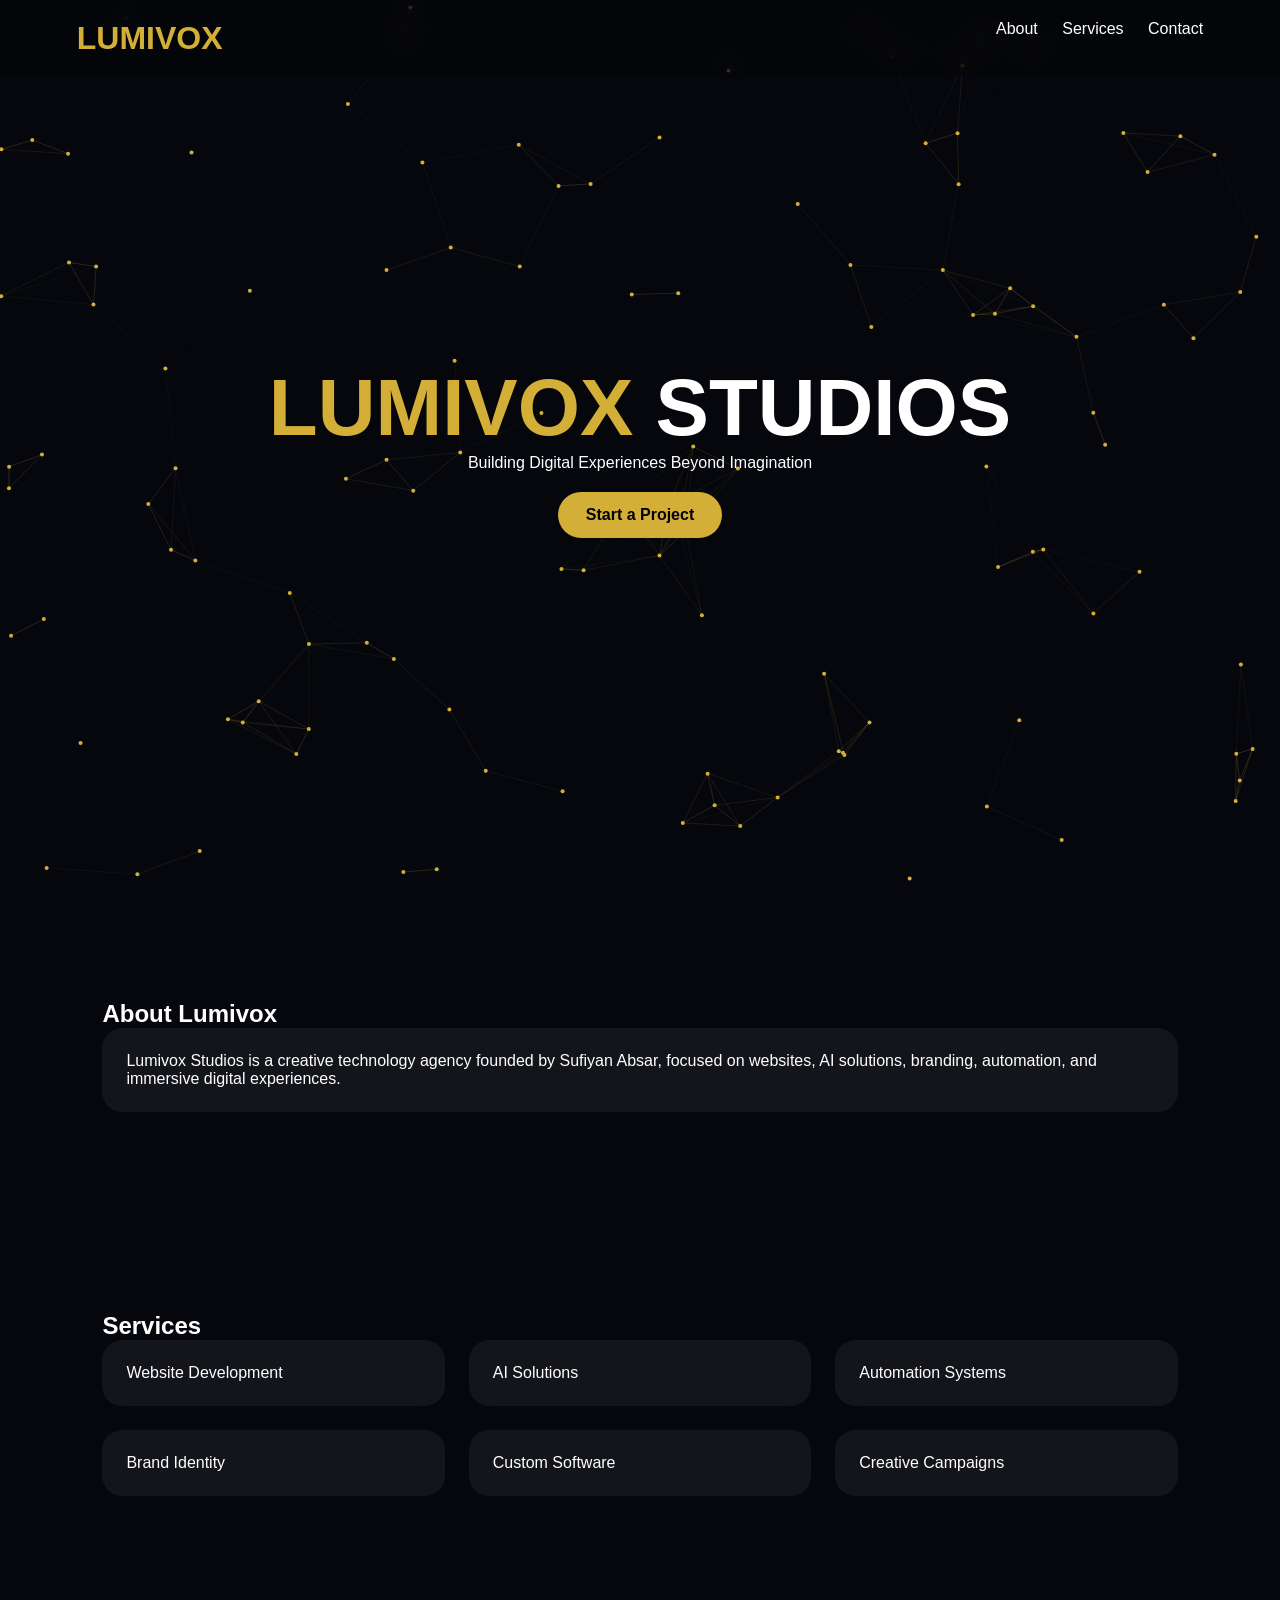
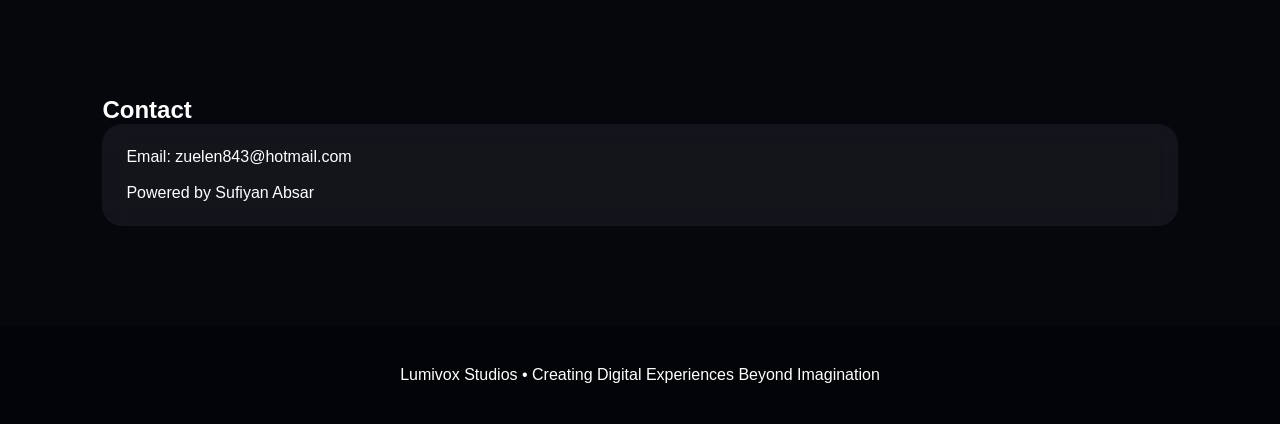
<file: inde3x.html>
<!DOCTYPE html>
<html lang="en">
<head>
<meta charset="UTF-8">
<meta name="viewport" content="width=device-width, initial-scale=1.0">
<title>Lumivox Studios Flagship</title>
<style>
*{margin:0;padding:0;box-sizing:border-box}
body{background:#05070d;color:#fff;font-family:Inter,Arial,sans-serif;overflow-x:hidden}
#bg{position:fixed;inset:0;z-index:-1}
header{position:fixed;top:0;width:100%;padding:20px 6%;display:flex;justify-content:space-between;backdrop-filter:blur(12px);background:rgba(0,0,0,.25)}
.logo{font-size:2rem;font-weight:800;color:#d4af37}
nav a{color:#fff;text-decoration:none;margin-left:20px}
.hero{height:100vh;display:flex;align-items:center;justify-content:center;text-align:center;padding:20px}
.hero h1{font-size:5rem}
.gold{color:#d4af37}
.btn{display:inline-block;margin-top:20px;padding:14px 28px;background:#d4af37;color:#000;text-decoration:none;border-radius:40px;font-weight:700}
section{padding:100px 8%}
.cards{display:grid;grid-template-columns:repeat(auto-fit,minmax(260px,1fr));gap:24px}
.card{background:rgba(255,255,255,.06);backdrop-filter:blur(12px);padding:24px;border-radius:20px}
footer{text-align:center;padding:40px;background:rgba(0,0,0,.4)}
</style>
</head>
<body>
<canvas id="bg"></canvas>

<header>
<div class="logo">LUMIVOX</div>
<nav>
<a href="#about">About</a>
<a href="#services">Services</a>
<a href="#contact">Contact</a>
</nav>
</header>

<div class="hero">
<div>
<h1><span class="gold">LUMIVOX</span> STUDIOS</h1>
<p>Building Digital Experiences Beyond Imagination</p>
<a class="btn" href="#contact">Start a Project</a>
</div>
</div>

<section id="about">
<h2>About Lumivox</h2>
<div class="card">
Lumivox Studios is a creative technology agency founded by Sufiyan Absar, focused on websites, AI solutions, branding, automation, and immersive digital experiences.
</div>
</section>

<section id="services">
<h2>Services</h2>
<div class="cards">
<div class="card">Website Development</div>
<div class="card">AI Solutions</div>
<div class="card">Automation Systems</div>
<div class="card">Brand Identity</div>
<div class="card">Custom Software</div>
<div class="card">Creative Campaigns</div>
</div>
</section>

<section id="contact">
<h2>Contact</h2>
<div class="card">
Email: zuelen843@hotmail.com<br><br>
Powered by Sufiyan Absar
</div>
</section>

<footer>
Lumivox Studios • Creating Digital Experiences Beyond Imagination
</footer>

<script>
const c=document.getElementById('bg');
const ctx=c.getContext('2d');
function resize(){c.width=innerWidth;c.height=innerHeight}
resize(); addEventListener('resize',resize);

let pts=[];
for(let i=0;i<120;i++){
 pts.push({x:Math.random()*innerWidth,y:Math.random()*innerHeight,vx:(Math.random()-.5)*0.5,vy:(Math.random()-.5)*0.5});
}
function draw(){
 ctx.clearRect(0,0,c.width,c.height);
 for(let p of pts){
   p.x+=p.vx; p.y+=p.vy;
   if(p.x<0||p.x>c.width)p.vx*=-1;
   if(p.y<0||p.y>c.height)p.vy*=-1;
   ctx.beginPath();
   ctx.arc(p.x,p.y,2,0,Math.PI*2);
   ctx.fillStyle='#d4af37';
   ctx.fill();
 }
 for(let i=0;i<pts.length;i++){
   for(let j=i+1;j<pts.length;j++){
     let dx=pts[i].x-pts[j].x, dy=pts[i].y-pts[j].y;
     let d=Math.sqrt(dx*dx+dy*dy);
     if(d<120){
       ctx.strokeStyle='rgba(212,175,55,'+(1-d/120)*0.25+')';
       ctx.beginPath();
       ctx.moveTo(pts[i].x,pts[i].y);
       ctx.lineTo(pts[j].x,pts[j].y);
       ctx.stroke();
     }
   }
 }
 requestAnimationFrame(draw);
}
draw();
</script>
</body>
</html>
</file>
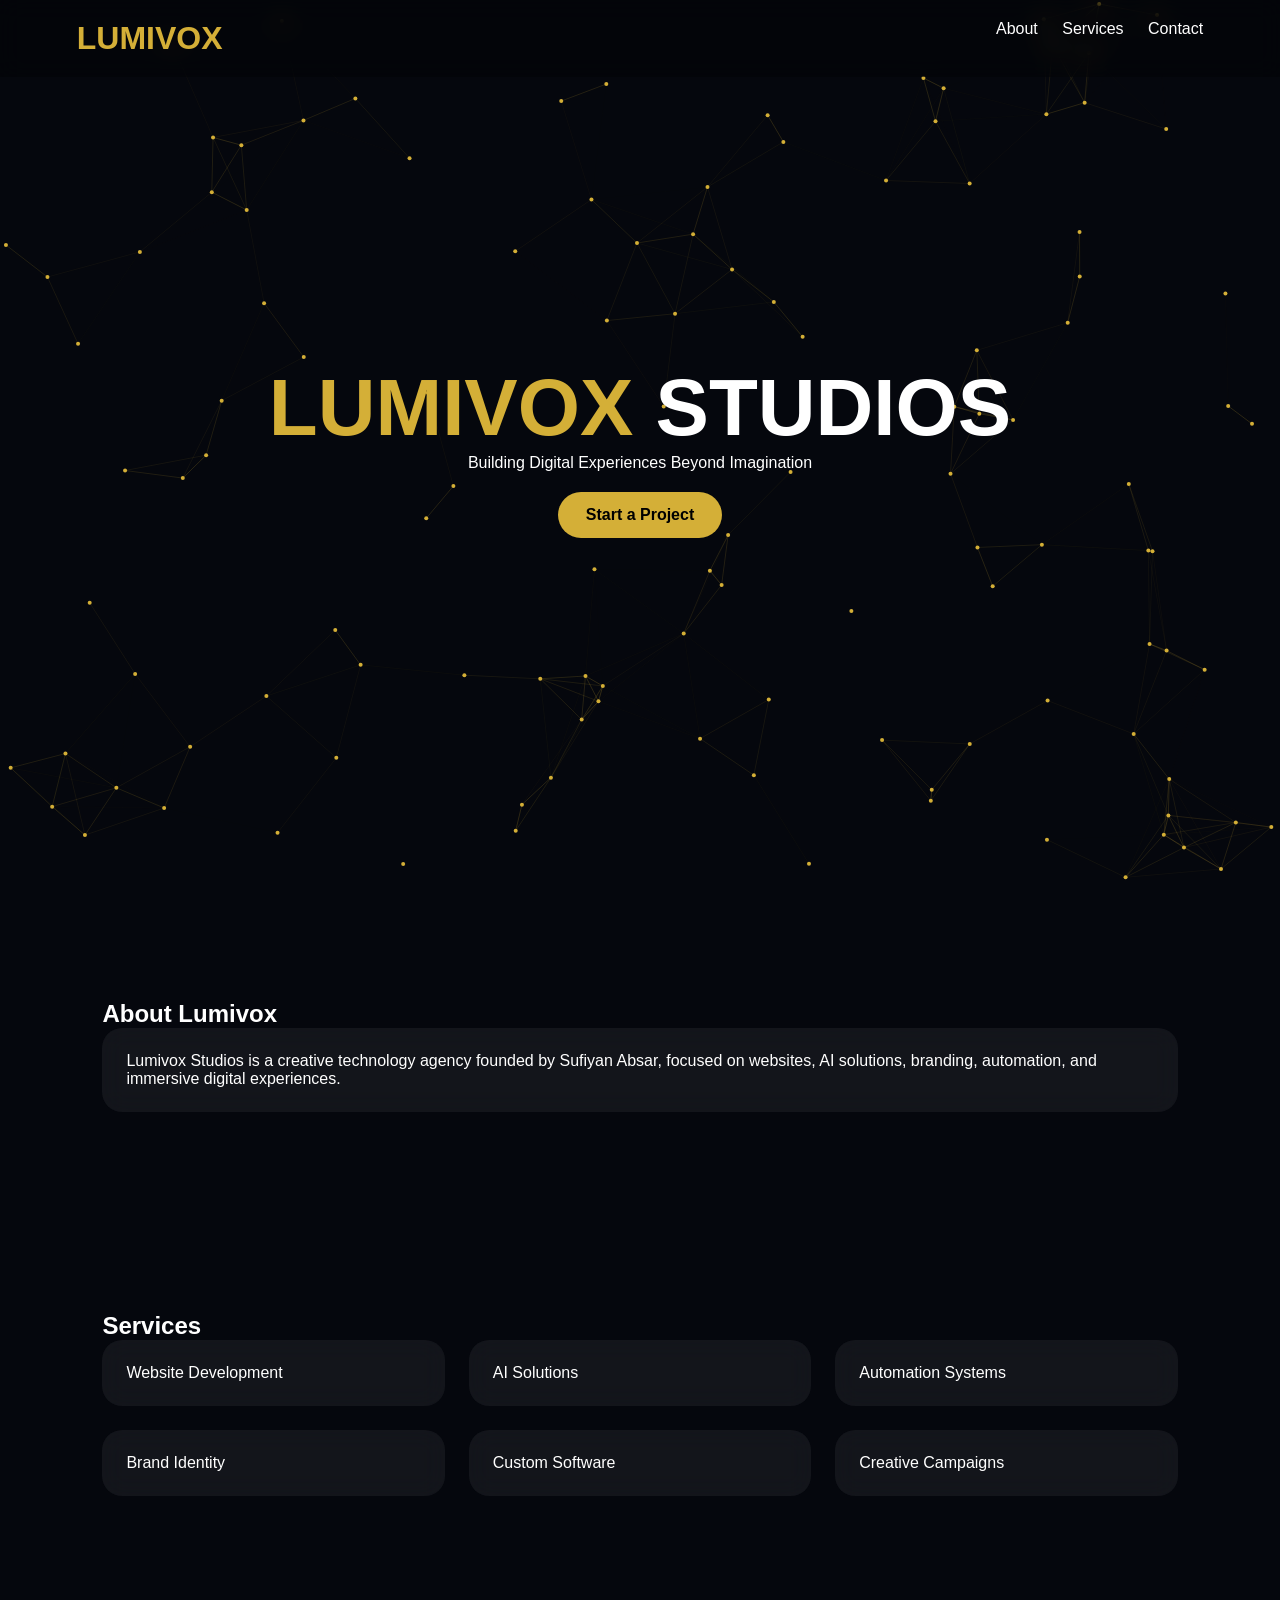
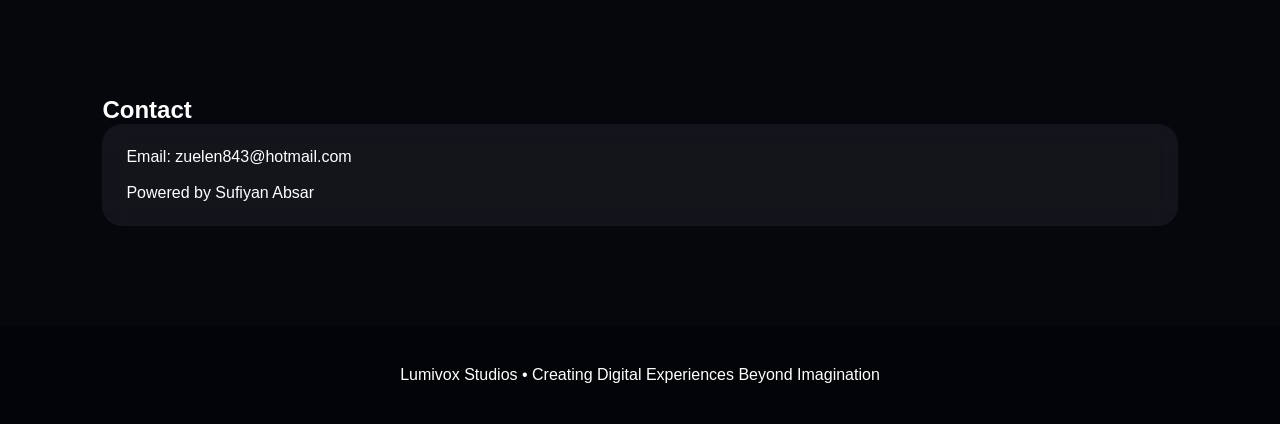
<file: Lumivox_Studios_3D_Background_Flagship.html>
<!DOCTYPE html>
<html lang="en">
<head>
<meta charset="UTF-8">
<meta name="viewport" content="width=device-width, initial-scale=1.0">
<title>Lumivox Studios Flagship</title>
<style>
*{margin:0;padding:0;box-sizing:border-box}
body{background:#05070d;color:#fff;font-family:Inter,Arial,sans-serif;overflow-x:hidden}
#bg{position:fixed;inset:0;z-index:-1}
header{position:fixed;top:0;width:100%;padding:20px 6%;display:flex;justify-content:space-between;backdrop-filter:blur(12px);background:rgba(0,0,0,.25)}
.logo{font-size:2rem;font-weight:800;color:#d4af37}
nav a{color:#fff;text-decoration:none;margin-left:20px}
.hero{height:100vh;display:flex;align-items:center;justify-content:center;text-align:center;padding:20px}
.hero h1{font-size:5rem}
.gold{color:#d4af37}
.btn{display:inline-block;margin-top:20px;padding:14px 28px;background:#d4af37;color:#000;text-decoration:none;border-radius:40px;font-weight:700}
section{padding:100px 8%}
.cards{display:grid;grid-template-columns:repeat(auto-fit,minmax(260px,1fr));gap:24px}
.card{background:rgba(255,255,255,.06);backdrop-filter:blur(12px);padding:24px;border-radius:20px}
footer{text-align:center;padding:40px;background:rgba(0,0,0,.4)}
</style>
</head>
<body>
<canvas id="bg"></canvas>

<header>
<div class="logo">LUMIVOX</div>
<nav>
<a href="#about">About</a>
<a href="#services">Services</a>
<a href="#contact">Contact</a>
</nav>
</header>

<div class="hero">
<div>
<h1><span class="gold">LUMIVOX</span> STUDIOS</h1>
<p>Building Digital Experiences Beyond Imagination</p>
<a class="btn" href="#contact">Start a Project</a>
</div>
</div>

<section id="about">
<h2>About Lumivox</h2>
<div class="card">
Lumivox Studios is a creative technology agency founded by Sufiyan Absar, focused on websites, AI solutions, branding, automation, and immersive digital experiences.
</div>
</section>

<section id="services">
<h2>Services</h2>
<div class="cards">
<div class="card">Website Development</div>
<div class="card">AI Solutions</div>
<div class="card">Automation Systems</div>
<div class="card">Brand Identity</div>
<div class="card">Custom Software</div>
<div class="card">Creative Campaigns</div>
</div>
</section>

<section id="contact">
<h2>Contact</h2>
<div class="card">
Email: zuelen843@hotmail.com<br><br>
Powered by Sufiyan Absar
</div>
</section>

<footer>
Lumivox Studios • Creating Digital Experiences Beyond Imagination
</footer>

<script>
const c=document.getElementById('bg');
const ctx=c.getContext('2d');
function resize(){c.width=innerWidth;c.height=innerHeight}
resize(); addEventListener('resize',resize);

let pts=[];
for(let i=0;i<120;i++){
 pts.push({x:Math.random()*innerWidth,y:Math.random()*innerHeight,vx:(Math.random()-.5)*0.5,vy:(Math.random()-.5)*0.5});
}
function draw(){
 ctx.clearRect(0,0,c.width,c.height);
 for(let p of pts){
   p.x+=p.vx; p.y+=p.vy;
   if(p.x<0||p.x>c.width)p.vx*=-1;
   if(p.y<0||p.y>c.height)p.vy*=-1;
   ctx.beginPath();
   ctx.arc(p.x,p.y,2,0,Math.PI*2);
   ctx.fillStyle='#d4af37';
   ctx.fill();
 }
 for(let i=0;i<pts.length;i++){
   for(let j=i+1;j<pts.length;j++){
     let dx=pts[i].x-pts[j].x, dy=pts[i].y-pts[j].y;
     let d=Math.sqrt(dx*dx+dy*dy);
     if(d<120){
       ctx.strokeStyle='rgba(212,175,55,'+(1-d/120)*0.25+')';
       ctx.beginPath();
       ctx.moveTo(pts[i].x,pts[i].y);
       ctx.lineTo(pts[j].x,pts[j].y);
       ctx.stroke();
     }
   }
 }
 requestAnimationFrame(draw);
}
draw();
</script>
</body>
</html>
</file>
